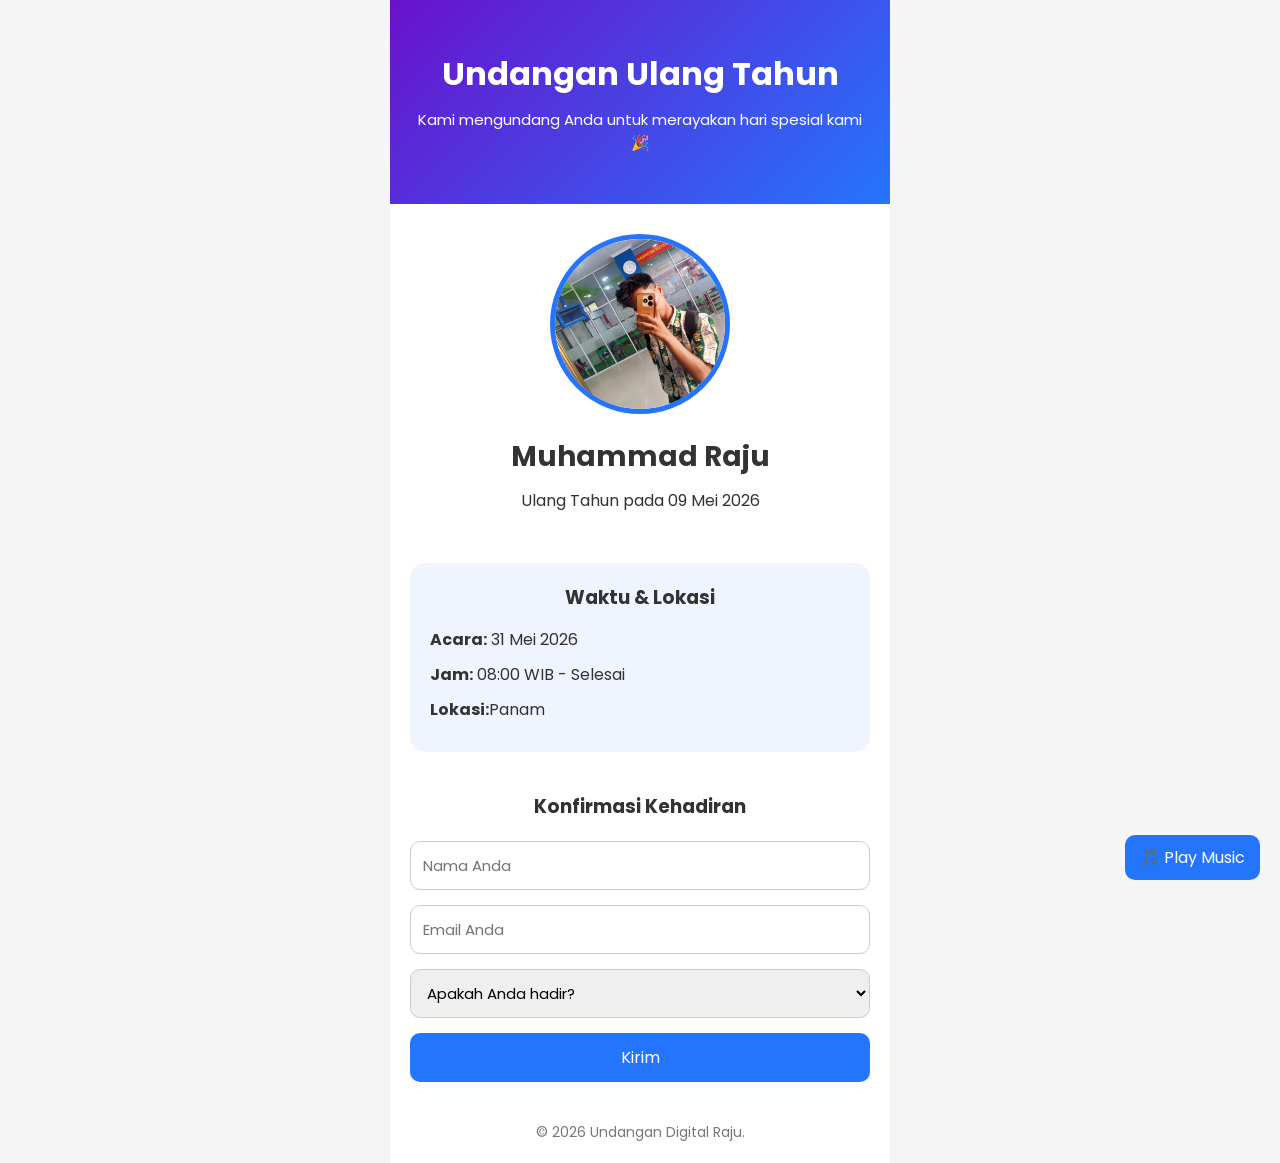
<file: index.html>
<!DOCTYPE html>
<html lang="en">
<head>
<meta charset="UTF-8" />
<meta name="viewport" content="width=device-width, initial-scale=1.0"/>
<title>Undangan Digital</title>

<link href="https://fonts.googleapis.com/css2?family=Poppins:wght@300;400;600&display=swap" rel="stylesheet"/>

<style>
*{
    margin:0;
    padding:0;
    box-sizing:border-box;
    font-family:'Poppins',sans-serif;
}

body{
    background:#f5f5f5;
    color:#333;
}

.container{
    max-width:500px;
    margin:auto;
    background:white;
    min-height:100vh;
}

.hero{
    background:linear-gradient(135deg,#6a11cb,#2575fc);
    color:white;
    text-align:center;
    padding:50px 20px;
}

.hero h1{
    font-size:32px;
    margin-bottom:10px;
}

.hero p{
    font-size:15px;
}

.couple{
    text-align:center;
    padding:30px 20px;
}

.couple img{
    width:180px;
    height:180px;
    border-radius:50%;
    object-fit:cover;
    margin-bottom:15px;
    border:5px solid #2575fc;
}

.couple h2{
    font-size:28px;
    margin-bottom:10px;
}

.event-details{
    padding:20px;
    background:#f0f4ff;
    margin:20px;
    border-radius:15px;
}

.event-details h3{
    margin-bottom:15px;
    text-align:center;
}

.event-details p{
    margin-bottom:10px;
}

.rsvp{
    padding:20px;
}

.rsvp h3{
    text-align:center;
    margin-bottom:20px;
}

form{
    display:flex;
    flex-direction:column;
    gap:15px;
}

input,select{
    padding:12px;
    border:1px solid #ccc;
    border-radius:10px;
    font-size:15px;
}

button{
    padding:12px;
    border:none;
    background:#2575fc;
    color:white;
    border-radius:10px;
    font-size:16px;
    cursor:pointer;
}

button:hover{
    background:#1259d6;
}

footer{
    text-align:center;
    padding:20px;
    font-size:14px;
    color:#777;
}

/* Tombol Musik */
#musicBtn{
    position:fixed;
    bottom:20px;
    right:20px;
    padding:10px 15px;
    border:none;
    border-radius:10px;
    background:#2575fc;
    color:white;
    cursor:pointer;
}
</style>
</head>

<body>

<div class="container">

<header class="hero">
    <h1>Undangan Ulang Tahun</h1>
    <p>Kami mengundang Anda untuk merayakan hari spesial kami 🎉</p>
</header>

<section class="couple">
    <img src="rajuu.jpg" alt="Foto">
    <h2>Muhammad Raju</h2>
    <p>Ulang Tahun pada 09 Mei 2026</p>
</section>

<section class="event-details">
    <h3>Waktu & Lokasi</h3>

    <p><strong>Acara:</strong> 31 Mei 2026</p>
    <p><strong>Jam:</strong> 08:00 WIB - Selesai</p>
    <p><strong>Lokasi:</strong>Panam</p>
</section>

<section class="rsvp">
    <h3>Konfirmasi Kehadiran</h3>

    <form id="rsvpForm">
        <input type="text" id="name" placeholder="Nama Anda" required>

        <input type="email" id="email" placeholder="Email Anda" required>

        <select id="attendance" required>
            <option value="">Apakah Anda hadir?</option>
            <option value="Hadir">Hadir</option>
            <option value="Tidak Hadir">Tidak Hadir</option>
        </select>

        <button type="submit">Kirim</button>
    </form>
</section>

<footer>
    <p>&copy; 2026 Undangan Digital Raju. </p>
</footer>

</div>

<!-- Musik -->
<audio id="bgMusic" loop>
    <source src="yyy.mp3" type="audio/mpeg">
</audio>

<!-- Tombol Musik -->
<button id="musicBtn">🎵 Play Music</button>

<script>
const music = document.getElementById("bgMusic");
const btn = document.getElementById("musicBtn");

let isPlaying = false;

btn.onclick = function () {

    if(isPlaying){
        music.pause();
        btn.innerHTML = "🎵 Play Music";
    } else {
        music.play();
        btn.innerHTML = "⏸ Pause Music";
    }

    isPlaying = !isPlaying;
};

document.getElementById("rsvpForm").addEventListener("submit", function(e){
    e.preventDefault();

    alert("Konfirmasi kehadiran berhasil dikirim!");
});
</script>

</body>
</html>
</file>
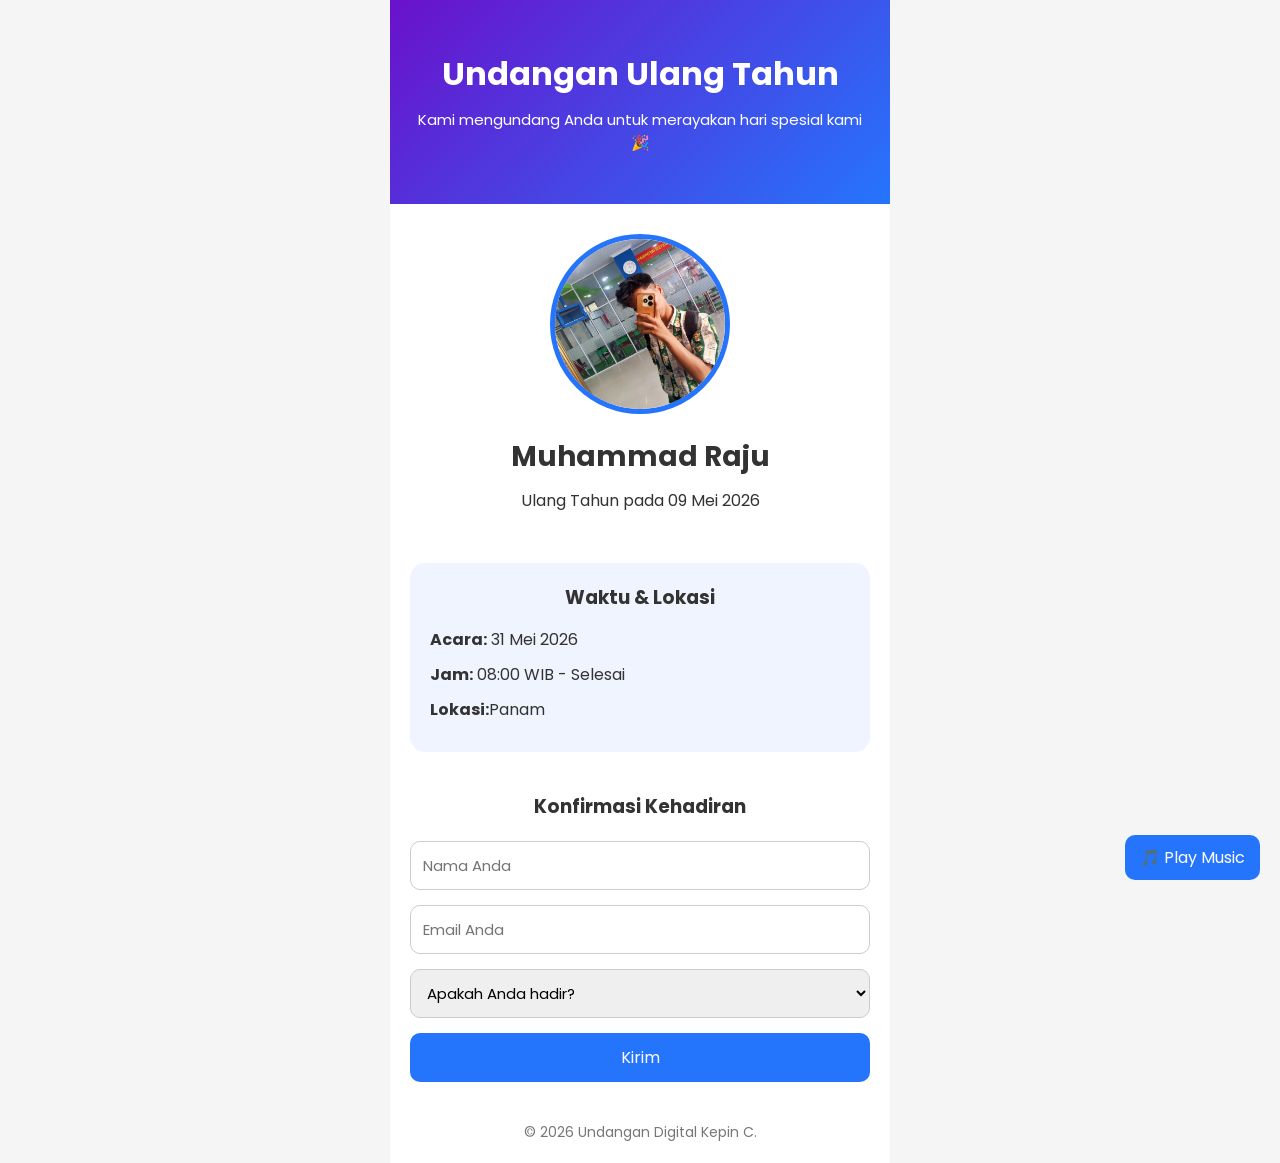
<file: index (3).html>
<!DOCTYPE html>
<html lang="en">
<head>
<meta charset="UTF-8" />
<meta name="viewport" content="width=device-width, initial-scale=1.0"/>
<title>Undangan Digital</title>

<link href="https://fonts.googleapis.com/css2?family=Poppins:wght@300;400;600&display=swap" rel="stylesheet"/>

<style>
*{
    margin:0;
    padding:0;
    box-sizing:border-box;
    font-family:'Poppins',sans-serif;
}

body{
    background:#f5f5f5;
    color:#333;
}

.container{
    max-width:500px;
    margin:auto;
    background:white;
    min-height:100vh;
}

.hero{
    background:linear-gradient(135deg,#6a11cb,#2575fc);
    color:white;
    text-align:center;
    padding:50px 20px;
}

.hero h1{
    font-size:32px;
    margin-bottom:10px;
}

.hero p{
    font-size:15px;
}

.couple{
    text-align:center;
    padding:30px 20px;
}

.couple img{
    width:180px;
    height:180px;
    border-radius:50%;
    object-fit:cover;
    margin-bottom:15px;
    border:5px solid #2575fc;
}

.couple h2{
    font-size:28px;
    margin-bottom:10px;
}

.event-details{
    padding:20px;
    background:#f0f4ff;
    margin:20px;
    border-radius:15px;
}

.event-details h3{
    margin-bottom:15px;
    text-align:center;
}

.event-details p{
    margin-bottom:10px;
}

.rsvp{
    padding:20px;
}

.rsvp h3{
    text-align:center;
    margin-bottom:20px;
}

form{
    display:flex;
    flex-direction:column;
    gap:15px;
}

input,select{
    padding:12px;
    border:1px solid #ccc;
    border-radius:10px;
    font-size:15px;
}

button{
    padding:12px;
    border:none;
    background:#2575fc;
    color:white;
    border-radius:10px;
    font-size:16px;
    cursor:pointer;
}

button:hover{
    background:#1259d6;
}

footer{
    text-align:center;
    padding:20px;
    font-size:14px;
    color:#777;
}

/* Tombol Musik */
#musicBtn{
    position:fixed;
    bottom:20px;
    right:20px;
    padding:10px 15px;
    border:none;
    border-radius:10px;
    background:#2575fc;
    color:white;
    cursor:pointer;
}
</style>
</head>

<body>

<div class="container">

<header class="hero">
    <h1>Undangan Ulang Tahun</h1>
    <p>Kami mengundang Anda untuk merayakan hari spesial kami 🎉</p>
</header>

<section class="couple">
    <img src="rajuu.jpg" alt="Foto">
    <h2>Muhammad Raju</h2>
    <p>Ulang Tahun pada 09 Mei 2026</p>
</section>

<section class="event-details">
    <h3>Waktu & Lokasi</h3>

    <p><strong>Acara:</strong> 31 Mei 2026</p>
    <p><strong>Jam:</strong> 08:00 WIB - Selesai</p>
    <p><strong>Lokasi:</strong>Panam</p>
</section>

<section class="rsvp">
    <h3>Konfirmasi Kehadiran</h3>

    <form id="rsvpForm">
        <input type="text" id="name" placeholder="Nama Anda" required>

        <input type="email" id="email" placeholder="Email Anda" required>

        <select id="attendance" required>
            <option value="">Apakah Anda hadir?</option>
            <option value="Hadir">Hadir</option>
            <option value="Tidak Hadir">Tidak Hadir</option>
        </select>

        <button type="submit">Kirim</button>
    </form>
</section>

<footer>
    <p>&copy; 2026 Undangan Digital Kepin C.</p>
</footer>

</div>

<!-- Musik -->
<audio id="bgMusic" loop>
    <source src="yyy.mp3" type="audio/mpeg">
</audio>

<!-- Tombol Musik -->
<button id="musicBtn">🎵 Play Music</button>

<script>
const music = document.getElementById("bgMusic");
const btn = document.getElementById("musicBtn");

let isPlaying = false;

btn.onclick = function () {

    if(isPlaying){
        music.pause();
        btn.innerHTML = "🎵 Play Music";
    } else {
        music.play();
        btn.innerHTML = "⏸ Pause Music";
    }

    isPlaying = !isPlaying;
};

document.getElementById("rsvpForm").addEventListener("submit", function(e){
    e.preventDefault();

    alert("Konfirmasi kehadiran berhasil dikirim!");
});
</script>

</body>
</html>
</file>
